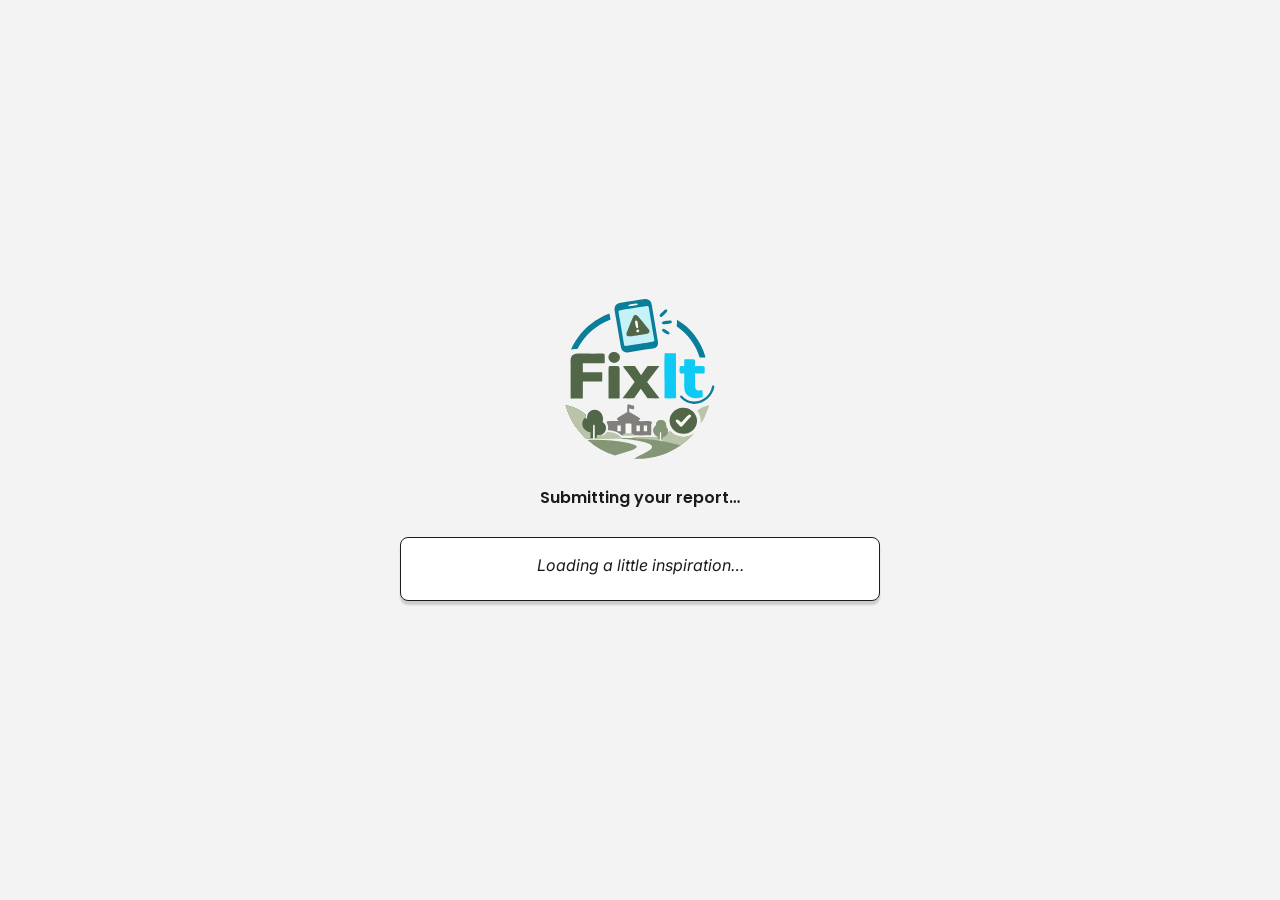
<file: Step_5_5_index.html>
<!doctype html>
<html lang="en">
  <head>
    <meta charset="UTF-8" />
    <meta name="viewport" content="width=device-width, initial-scale=1.0" />

    <title>Submitting Your Report</title>

    <link rel="stylesheet" href="Step_5_5_style.css" />
    <script defer src="Step_5_5_script.js?v=2"></script>
  </head>

  <body>
    <main>
      <div
        class="spinner-stage"
        id="spinnerStage"
        role="status"
        aria-label="Submitting your report"
      >
        <!--
          The FixIt logo brought in hgere to be animated
        -->
      </div>

      <p class="submitting-label">Submitting your report&hellip;</p>

      <blockquote class="quote" id="quoteBox" aria-live="polite">
        <p class="quote-text" id="quoteText">
          Loading a little inspiration&hellip;
        </p>
        <footer class="quote-author" id="quoteAuthor"></footer>
      </blockquote>
    </main>
  </body>
</html>
</file>
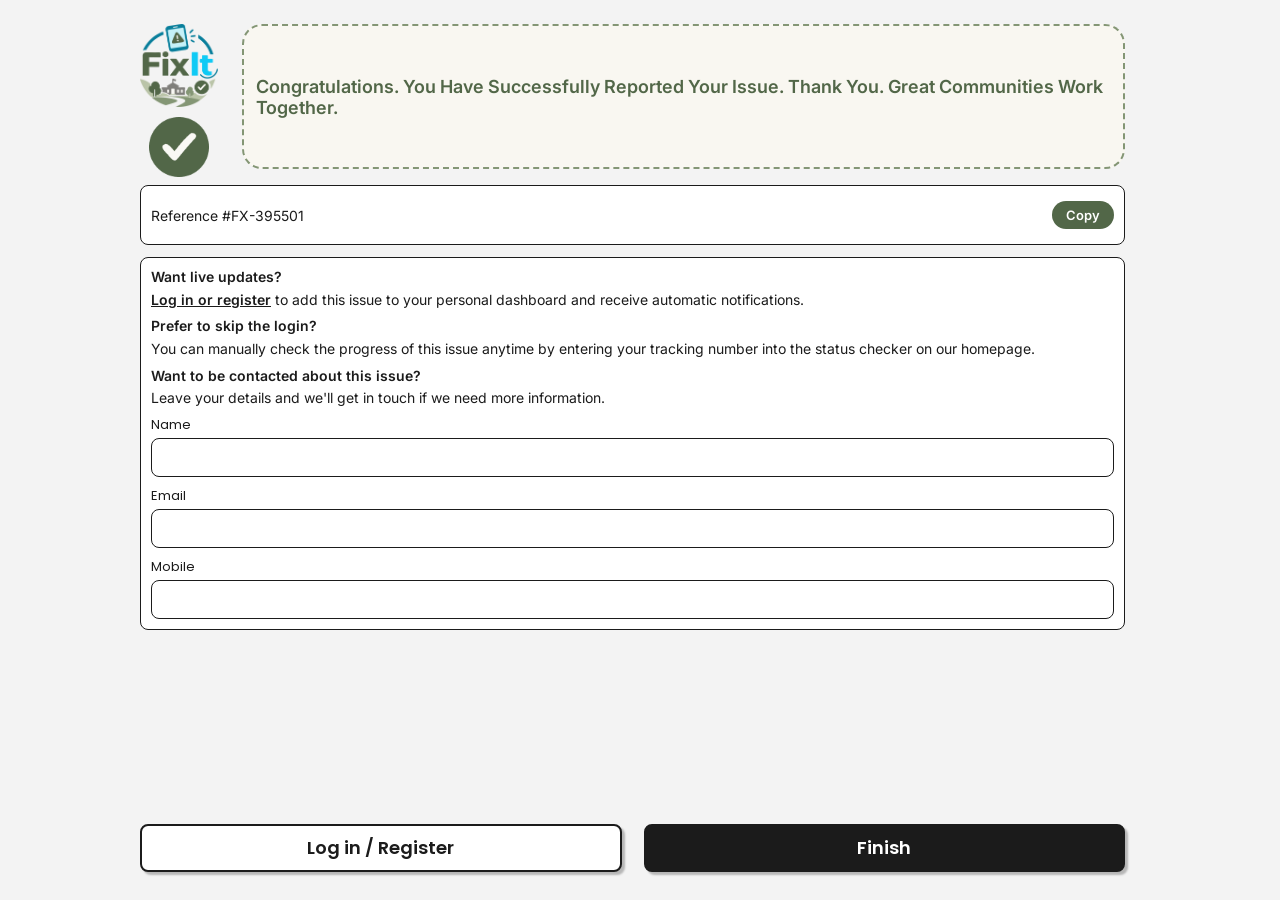
<file: Step_6_index.html>
<!doctype html>
<html lang="en">
  <head>
    <meta charset="UTF-8" />
    <meta name="viewport" content="width=device-width, initial-scale=1.0" />

    <title>Issue Reported Successfully</title>

    <link rel="stylesheet" href="Step_6_style.css" />
    <script defer src="Step_6_script.js"></script>
  </head>

  <body>
    <main>
      <header class="hero">
        <div class="brand">
          <img class="logo" src="assets/Group 1.png" alt="FixIt" />
          <img class="success-icon" src="assets/Success Icon.png" alt="" />
        </div>

        <div class="hero-text">
          <h1>
            Congratulations. You have successfully reported your issue. Thank
            you. Great communities work together.
          </h1>
        </div>
      </header>

      <section class="confirmation">
        <h2 class="visually-hidden">Confirmation</h2>

        <div class="reference" id="referenceRow">
          <p class="reference-text" id="referenceText">Reference #457723</p>
          <button
            type="button"
            class="copy-button"
            id="copyReferenceButton"
            aria-label="Copy reference number to clipboard"
          >
            Copy
          </button>
        </div>
      </section>

      <section class="updates">
        <h2>Want live updates?</h2>

        <p>
          <a href="/login">Log in or register</a>
          to add this issue to your personal dashboard and receive automatic
          notifications.
        </p>

        <h2>Prefer to skip the login?</h2>

        <p>
          You can manually check the progress of this issue anytime by entering
          your tracking number into the status checker on our homepage.
        </p>

        <h2>Want to be contacted about this issue?</h2>

        <p>
          Leave your details and we'll get in touch if we need more information.
        </p>

        <div class="contact-details">
          <div class="field">
            <label for="name">Name</label>
            <input type="text" id="name" name="name" />
          </div>

          <div class="field">
            <label for="email">Email</label>
            <input type="email" id="email" name="email" />
          </div>

          <div class="field">
            <label for="mobile">Mobile</label>
            <input type="tel" id="mobile" name="mobile" />
          </div>
        </div>
      </section>
    </main>

    <footer>
      <a href="/login" class="footer-button footer-button--login"
        >Log in / Register</a
      >
      <a href="https://www.figma.com/deck/6zstuxd8yIQYZdOnTUhPsz" class="footer-button footer-button--finish">Finish</a>
     
    </footer>
  </body>
</html>
</file>
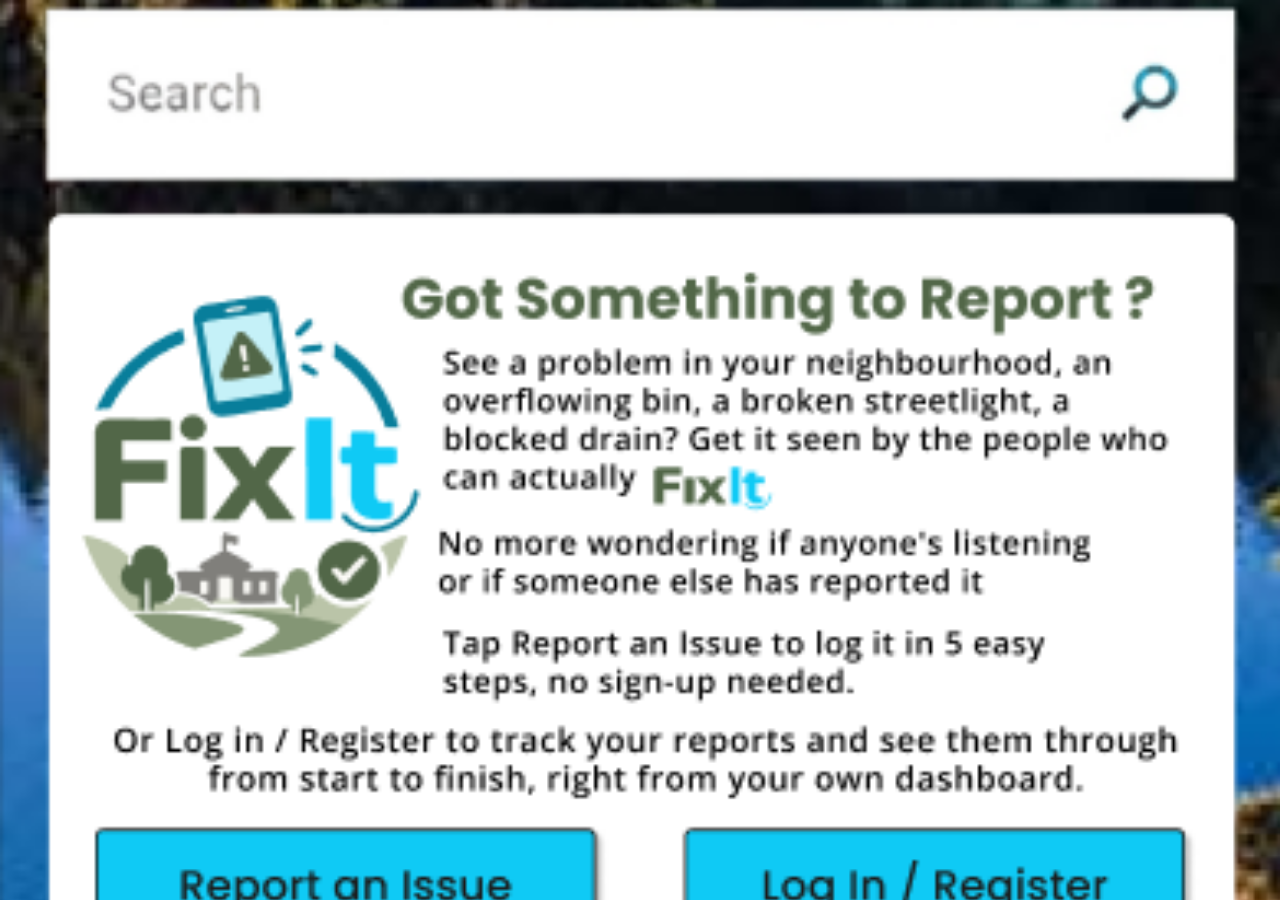
<file: assets/Endpage.html>
<!doctype html>
<html lang="en">
  <head>
    <meta charset="UTF-8" />
    <meta name="viewport" content="width=device-width, initial-scale=1.0" />
    <title>Council page</title>
    <link rel="stylesheet" href="endpage.css" />
  </head>
  <body></body>
</html>
</file>
<file: Step_5_5_style.css>
/* ==== Fonts ==== */

@import url("https://fonts.googleapis.com/css2?family=Patrick+Hand&family=Poppins:wght@400;600&family=Inter:wght@400&display=swap");

/* ==== Base ==== */

* {
  box-sizing: border-box;
}

html {
  font-size: 100%;
}

html,
body {
  height: 100dvh;
}

body {
  margin: 0;
  background: #ffffff;
  color: #1b1b1b;
  font-family: "Inter", sans-serif;
  font-size: 16px;
  line-height: 1.4;
}

/* ==== Page ==== */

main {
  height: 100%;
  width: 100%;
  padding: 16px;
  background: #f3f3f3;

  display: flex;
  flex-direction: column;
  align-items: center;
  justify-content: center;
  gap: 28px;
  text-align: center;
}

/* ==== Spinner ====
   The logo itself is the spinner: each group inside the SVG (arcs,
   phone, wordmark, scene, the checkmark) animates on its own rather
   than spinning the whole flat logo as one piece. The SVG markup
   lives in its own file  */

.spinner-stage {
  width: 160px;
  height: 160px;
  margin: 0 auto;
}

.spinner-stage svg {
  width: 100%;
  height: 100%;
  overflow: visible;
}

/* Every group pulses (expands and fades slightly, then settles back).
   Small delays stagger them so it ripples through the logo instead of
   everything moving in lock-step. */

#logo-phone {
  transform-origin: 330px 120px;
  animation: spinner-pulse 1.4s ease-in-out infinite;
}

#logo-arcs {
  transform-origin: 330px 150px;
  animation: spinner-pulse 1.4s ease-in-out infinite;
  animation-delay: 0.2s;
}

#logo-wordmark {
  transform-box: fill-box;
  transform-origin: center;
  animation: spinner-pulse-soft 1.4s ease-in-out infinite;
  animation-delay: 0.2s;
}

#logo-check {
  transform-origin: 520px 536px;
  animation: spinner-pulse 1.4s ease-in-out infinite;
  animation-delay: 0.4s;
}

#logo-scene {
  transform-box: fill-box;
  transform-origin: center;
  animation: spinner-pulse-soft 1.4s ease-in-out infinite;
  animation-delay: 0.4s;
}

@keyframes spinner-pulse {
  0%,
  100% {
    transform: scale(1);
    opacity: 1;
  }
  50% {
    transform: scale(1.15);
    opacity: 0.75;
  }
}

/* Gentler version for the two large groups (wordmark and scene), so
   they don't grow past the edges of the logo. */
@keyframes spinner-pulse-soft {
  0%,
  100% {
    transform: scale(1);
    opacity: 1;
  }
  50% {
    transform: scale(1.06);
    opacity: 0.8;
  }
}

@media (prefers-reduced-motion: reduce) {
  #logo-scene,
  #logo-arcs,
  #logo-wordmark,
  #logo-phone,
  #logo-check {
    animation: none;
  }
}

/* ==== Text ==== */

.submitting-label {
  margin: 0;
  font-family: "Poppins", sans-serif;
  font-size: 16px;
  font-weight: 600;
}

/* ==== Quote ==== */

.quote {
  margin: 0;
  width: 100%;
  max-width: 480px;
  padding: 16px 18px;
  background: #ffffff;
  border: 1px solid #1b1b1b;
  border-radius: 8px;
  box-shadow: 0 4px 2px rgba(0, 0, 0, 0.16);
}

.quote-text {
  margin: 0 0 8px;
  font-size: 16px;
  font-style: italic;
  line-height: 1.4;
}

.quote-author {
  font-family: "Poppins", sans-serif;
  font-size: 13px;
  font-weight: 600;
  color: #5f6b68;
}

/* ==== Responsive breakpoints ==== */

@media (max-width: 374px) {
  main {
    padding-left: 20px;
    padding-right: 20px;
    gap: 20px;
  }

  .spinner-stage {
    width: 130px;
    height: 130px;
  }
}
</file>
<file: Step_6_style.css>
/* ==== Fonts ==== */

@import url("https://fonts.googleapis.com/css2?family=Patrick+Hand&family=Poppins:wght@400;600&family=Inter:wght@400&display=swap");

/* ==== Base ==== */

* {
  box-sizing: border-box;
}

html {
  font-size: 100%;
}

body {
  margin: 0;
  background: #e5e5e5;
  color: #1b1b1b;
  font-family: "Inter", sans-serif;
  font-size: 16px;
  line-height: 1.4;
}

/* Screen-reader-only content: visible to assistive tech,
   invisible on screen. . */
.visually-hidden {
  position: absolute;
  width: 1px;
  height: 1px;
  padding: 0;
  margin: -1px;
  overflow: hidden;
  clip: rect(0, 0, 0, 0);
  white-space: nowrap;
  border: 0;
}

/* ==== Page container ==== */

html,
body {
    height: 100vh;
  height: 100dvh;
}

body {
  display: flex;
  flex-direction: column;
  margin: 0;
  background: #ffffff;
  font-family: "Inter", sans-serif;
}

/* ==== Page ==== */

main {
  flex: 1 1 auto;
  overflow-y: auto;
  scrollbar-gutter: stable;
  width: 100%;
  /* Background runs full width; the content sits in a centred column
     up to 1000px wide (16px minimum side padding on small screens) */
    padding: 16px max(16px, calc((100% - 1000px) / 2)) 16px;
  background: #f3f3f3;
}

/* ==== Logo and success message ==== */

.hero {
  display: flex;
  align-items: stretch;
  gap: clamp(8px, 4vw, 24px);
  min-height: 0;
  margin-bottom: 8px;
}

.brand {
  display: flex;
  flex-direction: column;
  align-items: center;
  justify-content: flex-start;
  gap: 10px;
  padding-top: 8px;
  flex: 0 0 auto;
  width: clamp(64px, 14vw, 78px);
}

.logo {
  width: 100%;
  height: auto;
  aspect-ratio: 102 / 109;
  object-fit: contain;
}

.hero-text {
  display: flex;
  flex-direction: column;
  justify-content: center;
  flex: 1 1 0;
  min-width: 0;
  margin: 8px 0;
  background: #f9f7f1;
  border: 2px dashed #849675;
  border-radius: 20px;
  padding: clamp(10px, 3vw, 12px);
  color: #526748;
    font-family: "Inter", sans-serif;
  font-size: 16px;
  font-weight: 600;
  line-height: normal;
  text-transform: capitalize;
  text-alignment: center
}

.hero-text h1 {
  margin: 0;
  font-size: clamp(16px, 3vw, 18px);
  font-weight: 600;
  line-height: normal;
}

.hero-text p {
  margin: 0;
}

/* Very narrow phones: logo sits above the title box instead of beside it 
@media (max-width: 360px) {
  .hero {
    flex-direction: column;
    align-items: stretch;
    gap: 0;
  }

  .brand {
    flex-direction: row;
    align-items: center;
    justify-content: center;
    flex: 0 0 auto;
  }
}*/

/* ==== Confirmation ==== */

.confirmation {
  margin-top: 8px;
}
/* ==== Green Tick ==== */
.success-icon {
  display: block;
  width: clamp(48px, 11vw, 60px);
  height: auto;
  aspect-ratio: 1 / 1;
}
/* ==== Reference Number ====*/
.reference {
  margin: 0;
  padding: 15px 10px;
  background: #ffffff;
  border: 1px solid #1b1b1b;
  border-radius: 8px;

  display: flex;
  align-items: center;
  justify-content: space-between;
  gap: 12px;
}

.reference-text {
  margin: 0;
  font-size: 14px;
  line-height: 1.4;
}

.copy-button {
  flex: 0 0 auto;
  padding: 6px 14px;
  background: #526748;
  color: #ffffff;
  border: none;
  border-radius: 20px;
  font-family: "Inter", sans-serif;
  font-size: 13px;
  font-weight: 600;
  cursor: pointer;
  transition: background 0.15s ease;
}

.copy-button:hover {
  background: #435a3a;
}

.copy-button:active {
  background: #384c31;
}

.copy-button.copied {
  background: #849675;
}

/* ==== Updates ====*/

.updates {
  margin-top: 12px;
  padding: 10px;
  background: #ffffff;
  border: 1px solid #1b1b1b;
  border-radius: 8px;
}

.updates h2 {
  margin: 0 0 4px;
  font-family: "Inter", sans-serif;
  font-size: 14px;
  font-weight: 600;
  line-height: 1.3;
}

.updates h2:not(:first-child) {
  margin-top: 8px;
}

.updates p {
  margin: 0;
  font-size: 14px;
  line-height: 1.35;
}

.updates a {
  color: #1b1b1b;
  font-weight: 600;
}

/* ==== Contact details ==== */

.contact-details {
  display: flex;
  flex-direction: column;
  gap: 10px;
  margin-top: 8px;
}

.field label {
  display: block;
  font-family: "Poppins", sans-serif;
  font-size: 13px;
  margin-bottom: 4px;
}

.field input {
  width: 100%;
  font-family: "Poppins", sans-serif;
  font-size: 14px;
  padding: 8px 12px;
  border: 1px solid #1b1b1b;
  border-radius: 8px;
  background: #ffffff;
  color: #1b1b1b;
}

.field input:focus-visible {
  outline: 3px solid #1b1b1b;
  outline-offset: 3px;
}

/* ==== Bottom Buttons ==== */

footer {
  flex: 0 0 auto;
  width: 100%;
  display: flex;
  gap: 22px;
  padding: 14px max(16px, calc((100% - 1000px) / 2))
   calc(28px + env(safe-area-inset-bottom));
  background: #f3f3f3;
  overflow: hidden;
  scrollbar-gutter: stable;
}

/* ==== Footer buttons ====
   Shared layout/typography lives on .footer-button; each button's own
   look (color, border, shadow) */

.footer-button {
  flex: 1;
  min-height: 48px;
  display: flex;
  align-items: center;
  justify-content: center;

  padding: 8px;

  border-radius: 8px;
  box-shadow: 3px 3px 2px rgba(0, 0, 0, 0.25);

  font-family: "Poppins", sans-serif;
  font-size: 18px;
  font-weight: 600;
  line-height: 1.2;
  text-align: center;
  text-decoration: none;
}

.footer-button:focus-visible,
.updates a:focus-visible {
  outline: 3px solid #1b1b1b;
  outline-offset: 3px;
}

.footer-button:active {
  transform: translate(2px, 2px);
  box-shadow: 1px 1px 1px rgba(0, 0, 0, 0.25);
}

/* "Log in / Register": light, outlined secondary button */
.footer-button--login {
  background: #ffffff;
  border: 2px solid #1b1b1b;
  color: #1b1b1b;
}

/* "Finish": solid dark primary button */
.footer-button--finish {
  background: #1b1b1b;
  border: 2px solid #1b1b1b;
  color: #ffffff;
}

/* ==== Responsive breakpoints ==== */

@media (max-width: 374px) {
  main {
    padding-left: 20px;
    padding-right: 20px;
  }

  footer {
    gap: 14px;
    padding-left: 20px;
    padding-right: 20px;
  }

  .footer-button {
    font-size: 16px;
    padding: 8px 4px;
  }
}
</file>
<file: assets/endpage.css>
/*Background*/
body {
  font-family: "Tahoma", sans-serif;
  background-color: rgba(255, 255, 255, 0.5);

  background-image: url("Fake\ council\ mobile.png");
  background-size: 100%;
  background-position: center;
  background-repeat: no-repeat;
  background-attachment: fixed;
  min-height: 100vh;
  margin: 0;
  color: black;
}

p {
  font-size: 24px;
  margin: 35px 0;
}

i {
  color: rgb(76, 76, 244);
}
</file>
